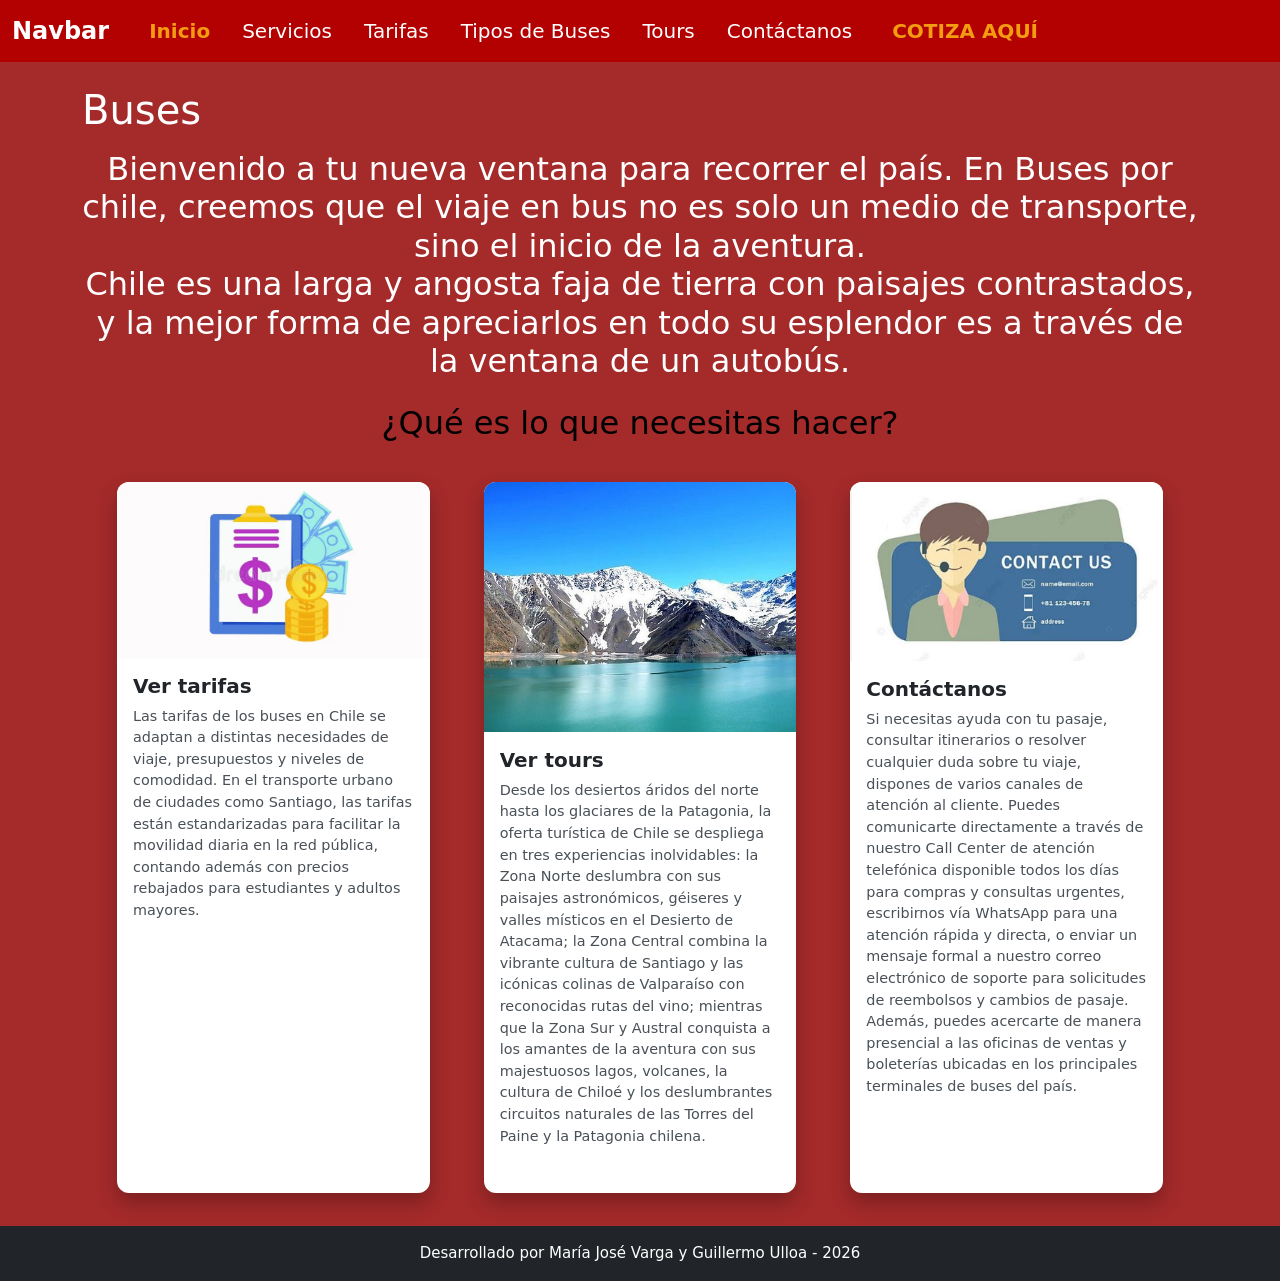
<file: index.html>
<!DOCTYPE html>
<html lang="es">
<head>
    <meta charset="UTF-8">
    <meta name="viewport" content="width=device-width, initial-scale=1.0">
    <title>Inicio - Buses por Chile</title>
    
    <!-- Bootstrap CSS (CDN Estable) -->
    <link href="https://cdn.jsdelivr.net/npm/bootstrap@5.3.0/dist/css/bootstrap.min.css" rel="stylesheet">
    
    <!-- Bootstrap JS (CDN Estable) -->
    <script src="https://cdn.jsdelivr.net/npm/bootstrap@5.3.0/dist/js/bootstrap.bundle.min.js"></script>
    
    <link rel="stylesheet" href="style.css">
</head>
<body>

    <!-- Navbar con diseño Rojo / Naranja / Blanco -->
    <nav class="navbar navbar-expand-lg py-2" style="background-color: #b30000; font-size: 1rem;">
      <div class="container-fluid">
        <a class="navbar-brand text-white fs-4 me-4 fw-bold text-decoration-none" href="index.html">Navbar</a>
        
        <button class="navbar-toggler border-white" type="button" data-bs-toggle="collapse" data-bs-target="#navbarNav">
          <span class="navbar-toggler-icon" style="filter: brightness(0) invert(1);"></span>
        </button>
        
        <div class="collapse navbar-collapse" id="navbarNav">
          <ul class="navbar-nav me-auto mb-2 mb-lg-0">
            <li class="nav-item">
              <!-- Página actual (Inicio) destacada en Naranja -->
              <a class="nav-link fw-bold fs-5 px-3" style="color: #f39c12 !important;" aria-current="page" href="index.html">Inicio</a>
            </li>
            <li class="nav-item">
              <a class="nav-link text-white fs-5 px-3" href="servicios.html">Servicios</a>
            </li>
            <li class="nav-item">
              <a class="nav-link text-white fs-5 px-3" href="tarifas.html">Tarifas</a>
            </li>
            <li class="nav-item">
              <a class="nav-link text-white fs-5 px-3" href="tiposdebuses.html">Tipos de Buses</a>
            </li>
            <li class="nav-item">
              <a class="nav-link text-white fs-5 px-3" href="tours.html">Tours</a>
            </li>
            <li class="nav-item">
              <a class="nav-link text-white fs-5 px-3" href="contactanos.html">Contáctanos</a>
            </li>
            <li class="nav-item">
              <a class="nav-link fw-bold fs-5 px-3 btn btn-outline-warning text-white ms-2" style="color: #f39c12 !important; border-color: #f39c12;" href="cotizar.html">COTIZA AQUÍ</a>
            </li>
          </ul>
        </div>
      </div>
    </nav>

    <!-- Contenido Principal -->
    <main class="container my-4">
        <h1 class="text-white">Buses</h1>

        <div class="my-3">
            <h2>
                Bienvenido a tu nueva ventana para recorrer el país. En Buses por chile, creemos que el viaje en bus no es solo un medio de transporte, sino el inicio de la aventura.<br>
                Chile es una larga y angosta faja de tierra con paisajes contrastados, y la mejor forma de apreciarlos en todo su esplendor es a través de la ventana de un autobús.
            </h2>
        </div>

        <h2 class="my-4" style="color: black;">¿Qué es lo que necesitas hacer?</h2>
        
        <!-- Contenedor de Tarjetas Flotantes -->
        <div class="row row-cols-1 row-cols-md-3 g-4 justify-content-center mx-auto" style="max-width: 1100px;">
            
            <!-- Tarjeta 1: Tarifas -->
            <div class="col">
                <div class="card h-100 tarjeta-flotante">
                    <a href="tarifas.html">
                        <img src="Img/Tarifas.webp" class="card-img-top" alt="Ver tarifas">
                    </a>
                    <div class="card-body">
                        <h5 class="card-title">Ver tarifas</h5>
                        <p class="card-text">
                            Las tarifas de los buses en Chile se adaptan a distintas necesidades de viaje, presupuestos y niveles de comodidad. En el transporte urbano de ciudades como Santiago, las tarifas están estandarizadas para facilitar la movilidad diaria en la red pública, contando además con precios rebajados para estudiantes y adultos mayores.
                        </p>
                    </div>
                </div>
            </div>

            <!-- Tarjeta 2: Tours -->
            <div class="col">
                <div class="card h-100 tarjeta-flotante">
                    <a href="tours.html">
                        <img src="Img/Tours.jpg" class="card-img-top" alt="Ver tours">
                    </a>
                    <div class="card-body">
                        <h5 class="card-title">Ver tours</h5>
                        <p class="card-text">
                            Desde los desiertos áridos del norte hasta los glaciares de la Patagonia, la oferta turística de Chile se despliega en tres experiencias inolvidables: la Zona Norte deslumbra con sus paisajes astronómicos, géiseres y valles místicos en el Desierto de Atacama; la Zona Central combina la vibrante cultura de Santiago y las icónicas colinas de Valparaíso con reconocidas rutas del vino; mientras que la Zona Sur y Austral conquista a los amantes de la aventura con sus majestuosos lagos, volcanes, la cultura de Chiloé y los deslumbrantes circuitos naturales de las Torres del Paine y la Patagonia chilena.
                        </p>
                    </div>
                </div>
            </div>

            <!-- Tarjeta 3: Contáctanos -->
            <div class="col">
                <div class="card h-100 tarjeta-flotante">
                    <a href="contactanos.html">
                        <img src="Img/contact.png" class="card-img-top" alt="Contáctanos">
                    </a>
                    <div class="card-body">
                        <h5 class="card-title">Contáctanos</h5>
                        <p class="card-text">
                            Si necesitas ayuda con tu pasaje, consultar itinerarios o resolver cualquier duda sobre tu viaje, dispones de varios canales de atención al cliente. Puedes comunicarte directamente a través de nuestro Call Center de atención telefónica disponible todos los días para compras y consultas urgentes, escribirnos vía WhatsApp para una atención rápida y directa, o enviar un mensaje formal a nuestro correo electrónico de soporte para solicitudes de reembolsos y cambios de pasaje. Además, puedes acercarte de manera presencial a las oficinas de ventas y boleterías ubicadas en los principales terminales de buses del país.
                        </p>
                    </div>
                </div>
            </div>

        </div>
    </main>

    <!-- Pie de página -->
    <footer class="bg-dark text-white text-center py-3 mt-5">
        <p class="mb-0">Desarrollado por María José Varga y Guillermo Ulloa - 2026</p>
    </footer>

</body>
</html>
</file>
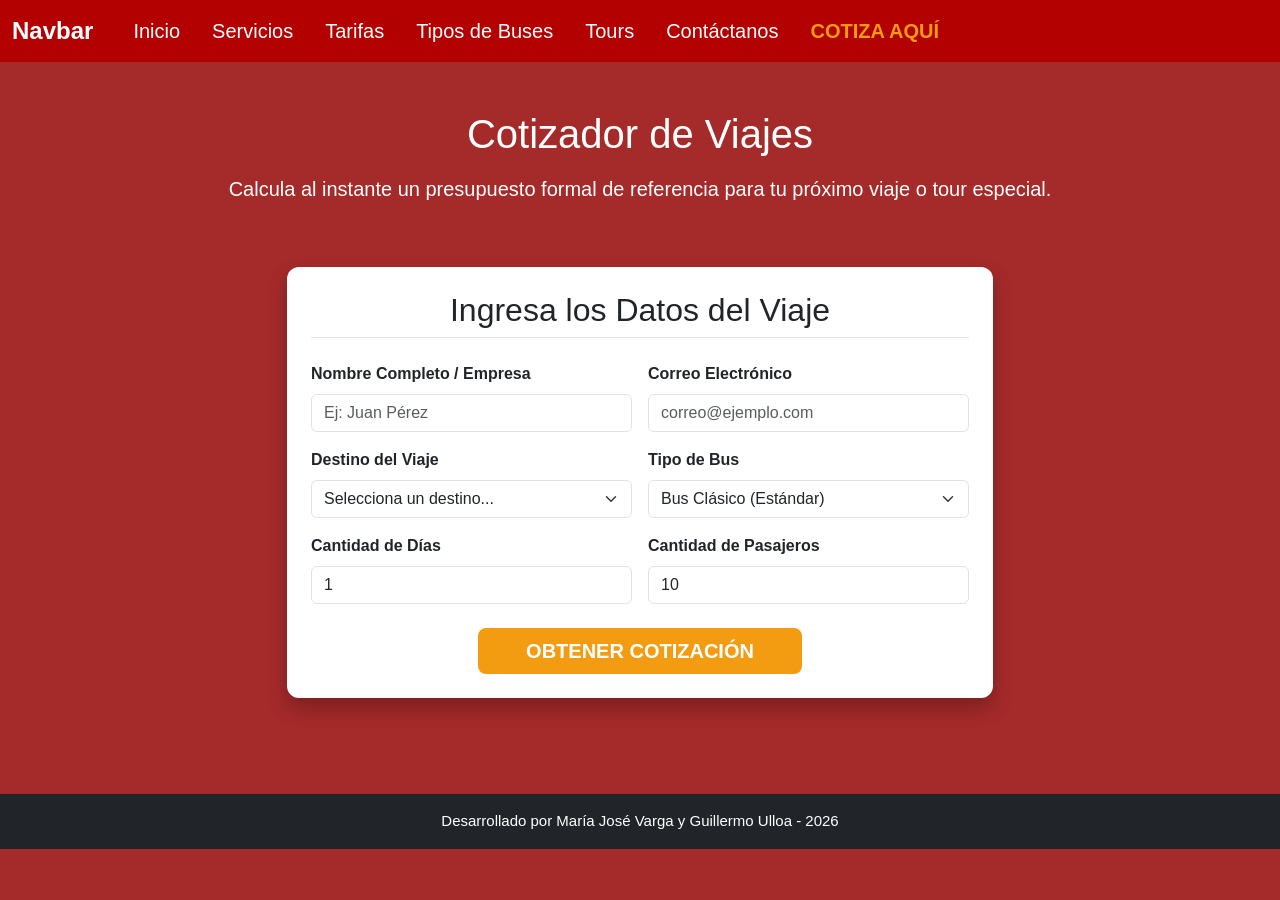
<file: cotizar.html>
<!DOCTYPE html>
<html lang="es">
<head>
  <meta charset="UTF-8">
  <meta name="viewport" content="width=device-width, initial-scale=1.0">
  <title>Cotiza Aquí - Buses por Chile</title>

  <!-- Bootstrap CSS (CDN Estable) -->
  <link href="https://cdn.jsdelivr.net/npm/bootstrap@5.3.0/dist/css/bootstrap.min.css" rel="stylesheet">
  
  <!-- Bootstrap JS (CDN Estable) -->
  <script src="https://cdn.jsdelivr.net/npm/bootstrap@5.3.0/dist/js/bootstrap.bundle.min.js"></script>

  <!-- Estilos Personalizados del proyecto -->
  <link rel="stylesheet" href="style.css">

  <style>
    /* Estilos específicos para la ficha formal de respuesta */
    .cotizacion-formal {
      background-color: #ffffff !important;
      color: #212529 !important;
      border-top: 5px solid #f39c12;
    }
  </style>
</head>
<body style="font-family: Arial, Helvetica, sans-serif;">

  <!-- Navbar con diseño Rojo / Naranja / Blanco -->
  <nav class="navbar navbar-expand-lg py-2" style="background-color: #b30000; font-size: 1rem;">
    <div class="container-fluid">
      <a class="navbar-brand text-white fs-4 me-4 fw-bold text-decoration-none" href="index.html">Navbar</a>
      
      <button class="navbar-toggler border-white" type="button" data-bs-toggle="collapse" data-bs-target="#navbarNav">
        <span class="navbar-toggler-icon" style="filter: brightness(0) invert(1);"></span>
      </button>
      
      <div class="collapse navbar-collapse" id="navbarNav">
        <ul class="navbar-nav me-auto mb-2 mb-lg-0">
          <li class="nav-item">
            <a class="nav-link text-white fs-5 px-3" href="index.html">Inicio</a>
          </li>
          <li class="nav-item">
            <a class="nav-link text-white fs-5 px-3" href="servicios.html">Servicios</a>
          </li>
          <li class="nav-item">
            <a class="nav-link text-white fs-5 px-3" href="tarifas.html">Tarifas</a>
          </li>
          <li class="nav-item">
            <a class="nav-link text-white fs-5 px-3" href="tiposdebuses.html">Tipos de Buses</a>
          </li>
          <li class="nav-item">
            <a class="nav-link text-white fs-5 px-3" href="tours.html">Tours</a>
          </li>
          <li class="nav-item">
            <a class="nav-link text-white fs-5 px-3" href="contactanos.html">Contáctanos</a>
          </li>
          <li class="nav-item">
            <!-- Página actual (Cotiza Aquí) destacada en Naranja -->
            <a class="nav-link fw-bold fs-5 px-3" style="color: #f39c12 !important;" aria-current="page" href="cotizar.html">COTIZA AQUÍ</a>
          </li>
        </ul>
      </div>
    </div>
  </nav>

  <!-- Contenido Principal -->
  <main class="container my-5">
    <h1 class="text-white text-center mb-3">Cotizador de Viajes</h1>
    <p class="text-center text-white mb-5 fs-5">Calcula al instante un presupuesto formal de referencia para tu próximo viaje o tour especial.</p>

    <div class="row justify-content-center">
      <!-- Tarjeta del Formulario -->
      <div class="col-lg-8">
        <div class="card tarjeta-flotante p-4 mb-5">
          <h2 class="text-dark mb-4 text-center border-bottom pb-2">Ingresa los Datos del Viaje</h2>
          
          <form id="formCotizador" onsubmit="calcularCotizacion(event)">
            <div class="row g-3">
              
              <!-- Datos del Cliente -->
              <div class="col-md-6">
                <label for="nombre" class="form-label fw-bold text-dark">Nombre Completo / Empresa</label>
                <input type="text" class="form-control" id="nombre" placeholder="Ej: Juan Pérez" required>
              </div>

              <div class="col-md-6">
                <label for="email" class="form-label fw-bold text-dark">Correo Electrónico</label>
                <input type="email" class="form-control" id="email" placeholder="correo@ejemplo.com" required>
              </div>

              <!-- Seleccionar Destino -->
              <div class="col-md-6">
                <label for="destino" class="form-label fw-bold text-dark">Destino del Viaje</label>
                <select class="form-select" id="destino" required>
                  <option value="" selected disabled>Selecciona un destino...</option>
                  <option value="450000">Torres del Paine (Base $450.000/día)</option>
                  <option value="350000">Punta Arenas (Base $350.000/día)</option>
                  <option value="550000">El Calafate (Base $550.000/día)</option>
                  <option value="300000">Puerto Natales (Base $300.000/día)</option>
                  <option value="250000">Ruta de los Lagos (Base $250.000/día)</option>
                </select>
              </div>

              <!-- Tipo de Bus -->
              <div class="col-md-6">
                <label for="tipoBus" class="form-label fw-bold text-dark">Tipo de Bus</label>
                <select class="form-select" id="tipoBus" required>
                  <option value="1">Bus Clásico (Estándar)</option>
                  <option value="1.2">Bus Semi-Cama (+20%)</option>
                  <option value="1.4">Bus Salón Cama (+40%)</option>
                </select>
              </div>

              <!-- Días -->
              <div class="col-md-6">
                <label for="dias" class="form-label fw-bold text-dark">Cantidad de Días</label>
                <input type="number" class="form-control" id="dias" min="1" max="30" value="1" required>
              </div>

              <!-- Pasajeros -->
              <div class="col-md-6">
                <label for="pasajeros" class="form-label fw-bold text-dark">Cantidad de Pasajeros</label>
                <input type="number" class="form-control" id="pasajeros" min="1" max="60" value="10" required>
              </div>

              <!-- Botón de Envío -->
              <div class="col-12 text-center mt-4">
                <button type="submit" class="btn btn-lg fw-bold text-white px-5" style="background-color: #f39c12; border: none;">
                  OBTENER COTIZACIÓN
                </button>
              </div>

            </div>
          </form>
        </div>
      </div>
    </div>

    <!-- DOCUMENTO DE RESPUESTA CON LA COTIZACIÓN (Se activa con JS) -->
    <div class="row justify-content-center d-none" id="seccionCotizacion">
      <div class="col-lg-9">
        <div class="card shadow-lg p-4 cotizacion-formal rounded-3">
          
          <!-- Encabezado del documento -->
          <div class="d-flex justify-content-between align-items-center border-bottom pb-3 mb-3">
            <div>
              <h3 class="fw-bold text-danger mb-0">BUSES POR CHILE</h3>
              <small class="text-muted">Comprobante de Cotización de Viaje Especial</small>
            </div>
            <div class="text-end">
              <h5 class="fw-bold mb-0 text-dark">COTIZACIÓN N° <span id="numRef"></span></h5>
              <small class="text-muted" id="fechaCotizacion"></small>
            </div>
          </div>

          <!-- Datos Resumidos -->
          <div class="row my-3">
            <div class="col-md-6">
              <p class="text-dark mb-1"><strong>Cliente:</strong> <span id="resNombre"></span></p>
              <p class="text-dark mb-1"><strong>Email:</strong> <span id="resEmail"></span></p>
            </div>
            <div class="col-md-6 text-md-end">
              <p class="text-dark mb-1"><strong>Validez de Tarifa:</strong> 15 días corridos</p>
              <p class="text-dark mb-1"><strong>Estado:</strong> Presupuesto Preliminar</p>
            </div>
          </div>

          <!-- Tabla de Desglose de Precios -->
          <div class="table-responsive my-3">
            <table class="table table-bordered align-middle">
              <thead class="table-dark">
                <tr>
                  <th>Concepto</th>
                  <th class="text-center">Detalle / Cantidad</th>
                  <th class="text-end">Valor Subtotal</th>
                </tr>
              </thead>
              <tbody class="text-dark">
                <tr>
                  <td>
                    <strong>Servicio Base de Transporte</strong><br>
                    <small class="text-muted" id="resDestinoText"></small>
                  </td>
                  <td class="text-center" id="resDiasText"></td>
                  <td class="text-end" id="resSubtotalBase"></td>
                </tr>
                <tr>
                  <td>
                    <strong>Categoría del Bus</strong><br>
                    <small class="text-muted" id="resBusText"></small>
                  </td>
                  <td class="text-center">Ajuste de categoría</td>
                  <td class="text-end" id="resRecargoBus"></td>
                </tr>
                <tr>
                  <td>
                    <strong>Ajuste por Cantidad de Pasajeros</strong><br>
                    <small class="text-muted">Calculado según volumen de viajeros</small>
                  </td>
                  <td class="text-center" id="resPasajerosText"></td>
                  <td class="text-end" id="resRecargoPasajeros"></td>
                </tr>
              </tbody>
              <tfoot>
                <tr class="table-warning fs-5 fw-bold">
                  <td colspan="2" class="text-end text-dark">PRECIO TOTAL DE REFERENCIA:</td>
                  <td class="text-end text-danger" id="resTotalFinal"></td>
                </tr>
              </tfoot>
            </table>
          </div>

          <!-- Botones de Acción -->
          <div class="d-flex justify-content-end gap-2 mt-3">
            <button class="btn btn-outline-dark" onclick="window.print()">🖨️ Imprimir Cotización</button>
            <a href="contactanos.html" class="btn btn-success fw-bold">Confirmar Reserva</a>
          </div>

        </div>
      </div>
    </div>
  </main>

  <!-- Pie de página -->
  <footer class="bg-dark text-white text-center py-3 mt-5">
    <p class="mb-0">Desarrollado por María José Varga y Guillermo Ulloa - 2026</p>
  </footer>

  <!-- Lógica en JavaScript para el cálculo matemático -->
  <script>
    function calcularCotizacion(event) {
      event.preventDefault(); // Detiene el envío normal del formulario

      // 1. Obtener valores del formulario
      const nombre = document.getElementById('nombre').value;
      const email = document.getElementById('email').value;
      
      const selectDestino = document.getElementById('destino');
      const precioBaseDiario = parseFloat(selectDestino.value);
      const nombreDestino = selectDestino.options[selectDestino.selectedIndex].text.split('(')[0];

      const selectBus = document.getElementById('tipoBus');
      const factorBus = parseFloat(selectBus.value);
      const nombreBus = selectBus.options[selectBus.selectedIndex].text;

      const dias = parseInt(document.getElementById('dias').value);
      const pasajeros = parseInt(document.getElementById('pasajeros').value);

      // 2. FÓRMULA MATEMÁTICA:
      // Subtotal Base = Precio diario * Días
      // Recargo por Tipo de Bus = Subtotal Base * (Factor Bus - 1)
      // Recargo por Pasajeros = 2% por cada pasajero extra después del primero
      const subtotalBase = precioBaseDiario * dias;
      const recargoBus = subtotalBase * (factorBus - 1);
      const factorPasajeros = (pasajeros - 1) * 0.02; 
      const recargoPasajeros = subtotalBase * factorPasajeros;
      
      const totalGeneral = subtotalBase + recargoBus + recargoPasajeros;

      // Formateador de moneda en Pesos Chilenos (CLP)
      const formatoMoneda = (valor) => new Intl.NumberFormat('es-CL', { style: 'currency', currency: 'CLP' }).format(valor);

      // 3. Escribir los resultados en el documento de salida
      document.getElementById('resNombre').textContent = nombre;
      document.getElementById('resEmail').textContent = email;
      document.getElementById('numRef').textContent = Math.floor(100000 + Math.random() * 900000);
      document.getElementById('fechaCotizacion').textContent = new Date().toLocaleDateString('es-CL');

      document.getElementById('resDestinoText').textContent = 'Destino: ' + nombreDestino;
      document.getElementById('resDiasText').textContent = dias + ' Día(s)';
      document.getElementById('resSubtotalBase').textContent = formatoMoneda(subtotalBase);

      document.getElementById('resBusText').textContent = nombreBus;
      document.getElementById('resRecargoBus').textContent = formatoMoneda(recargoBus);

      document.getElementById('resPasajerosText').textContent = pasajeros + ' Pasajero(s)';
      document.getElementById('resRecargoPasajeros').textContent = formatoMoneda(recargoPasajeros);

      document.getElementById('resTotalFinal').textContent = formatoMoneda(totalGeneral);

      // 4. Mostrar el bloque de cotización y hacer scroll suave hacia él
      const respuestaSeccion = document.getElementById('seccionCotizacion');
      respuestaSeccion.classList.remove('d-none');
      respuestaSeccion.scrollIntoView({ behavior: 'smooth' });
    }
  </script>

</body>
</html>
</file>
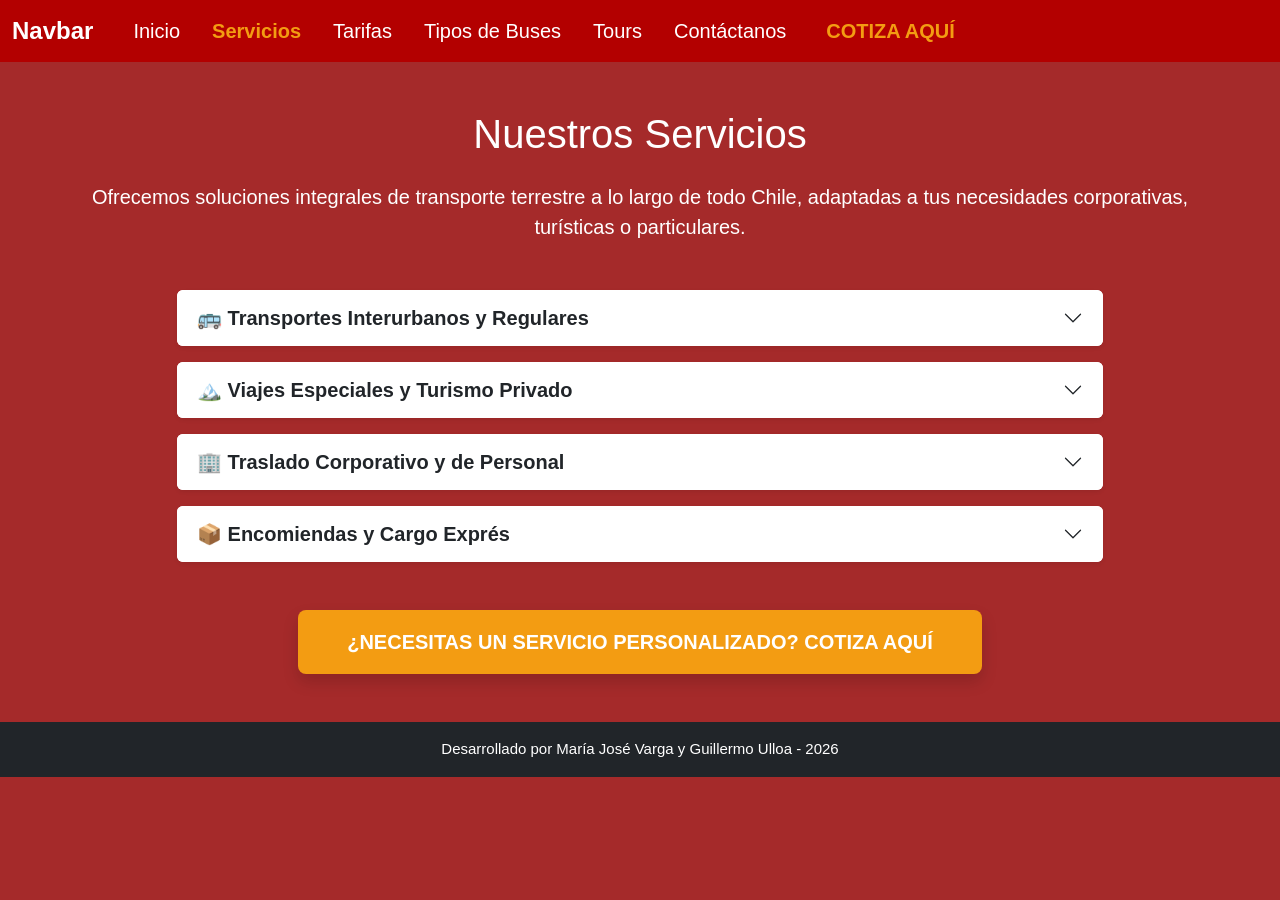
<file: servicios.html>
<!DOCTYPE html>
<html lang="es">
<head>
  <meta charset="UTF-8">
  <meta name="viewport" content="width=device-width, initial-scale=1.0">
  <title>Servicios - Buses por Chile</title>

  <!-- Bootstrap CSS (CDN Estable) -->
  <link href="https://cdn.jsdelivr.net/npm/bootstrap@5.3.0/dist/css/bootstrap.min.css" rel="stylesheet">
  
  <!-- Bootstrap JavaScript -->
  <script src="https://cdn.jsdelivr.net/npm/bootstrap@5.3.0/dist/js/bootstrap.bundle.min.js"></script>
  
  <!-- Estilos Personalizados -->
  <link rel="stylesheet" href="style.css">
</head>
<body style="font-family: Arial, Helvetica, sans-serif;">

  <!-- Navbar - Servicios -->
  <nav class="navbar navbar-expand-lg py-2" style="background-color: #b30000; font-size: 1rem;">
    <div class="container-fluid">
      <a class="navbar-brand text-white fs-4 me-4 fw-bold text-decoration-none" href="index.html">Navbar</a>
      
      <button class="navbar-toggler border-white" type="button" data-bs-toggle="collapse" data-bs-target="#navbarNav">
        <span class="navbar-toggler-icon" style="filter: brightness(0) invert(1);"></span>
      </button>
      
      <div class="collapse navbar-collapse" id="navbarNav">
        <ul class="navbar-nav me-auto mb-2 mb-lg-0 align-items-lg-center">
          <li class="nav-item">
            <a class="nav-link text-white fs-5 px-3" href="index.html">Inicio</a>
          </li>
          <li class="nav-item">
            <!-- Activo en Naranja -->
            <a class="nav-link fw-bold fs-5 px-3" style="color: #f39c12 !important;" aria-current="page" href="servicios.html">Servicios</a>
          </li>
          <li class="nav-item">
            <a class="nav-link text-white fs-5 px-3" href="tarifas.html">Tarifas</a>
          </li>
          <li class="nav-item">
            <a class="nav-link text-white fs-5 px-3" href="tiposdebuses.html">Tipos de Buses</a>
          </li>
          <li class="nav-item">
            <a class="nav-link text-white fs-5 px-3" href="tours.html">Tours</a>
          </li>
          <li class="nav-item">
            <a class="nav-link text-white fs-5 px-3" href="contactanos.html">Contáctanos</a>
          </li>
          <li class="nav-item ms-lg-2 mt-2 mt-lg-0">
            <!-- Botón Cotiza Aquí con estilo uniforme -->
            <a class="nav-link fw-bold fs-5 px-3 btn btn-outline-warning text-white" style="color: #f39c12 !important; border-color: #f39c12;" href="cotizar.html">COTIZA AQUÍ</a>
          </li>
        </ul>
      </div>
    </div>
  </nav>

  <!-- Contenido Principal -->
  <main class="container my-5">
    <h1 class="text-white text-center mb-4">Nuestros Servicios</h1>
    <p class="text-center text-white mb-5 fs-5">Ofrecemos soluciones integrales de transporte terrestre a lo largo de todo Chile, adaptadas a tus necesidades corporativas, turísticas o particulares.</p>

    <div class="row justify-content-center">
      <div class="col-lg-10">
        
        <!-- Acordeón de Servicios -->
        <div class="accordion" id="accordionServicios">
          
          <!-- Servicio 1 -->
          <div class="accordion-item border-0 mb-3 shadow-sm rounded overflow-hidden">
            <h2 class="accordion-header" id="headingOne">
              <button class="accordion-button collapsed fs-5 fw-bold" type="button" data-bs-toggle="collapse" data-bs-target="#collapseOne" aria-expanded="false" aria-controls="collapseOne">
                🚌 Transportes Interurbanos y Regulares
              </button>
            </h2>
            <div id="collapseOne" class="accordion-collapse collapse" aria-labelledby="headingOne" data-bs-parent="#accordionServicios">
              <div class="accordion-body text-dark">
                <p class="mb-0">Contamos con frecuencias diarias conectando las principales ciudades del norte, centro y sur de Chile. Nuestras flotas garantizan puntualidad, comodidad, conexión Wi-Fi a bordo, aire acondicionado y sistemas de entretenimiento para viajes de larga distancia.</p>
              </div>
            </div>
          </div>

          <!-- Servicio 2 -->
          <div class="accordion-item border-0 mb-3 shadow-sm rounded overflow-hidden">
            <h2 class="accordion-header" id="headingTwo">
              <button class="accordion-button collapsed fs-5 fw-bold" type="button" data-bs-toggle="collapse" data-bs-target="#collapseTwo" aria-expanded="false" aria-controls="collapseTwo">
                🏔️ Viajes Especiales y Turismo Privado
              </button>
            </h2>
            <div id="collapseTwo" class="accordion-collapse collapse" aria-labelledby="headingTwo" data-bs-parent="#accordionServicios">
              <div class="accordion-body text-dark">
                <p class="mb-0">Ofrecemos arriendo de buses exclusivos para delegaciones, colegios, universidades y agencias de turismo. Diseñamos itinerarios personalizados para recorrer destinos icónicos como Torres del Paine, San Pedro de Atacama o la Ruta de los Lagos con conductores profesionales de vasta experiencia.</p>
              </div>
            </div>
          </div>

          <!-- Servicio 3 -->
          <div class="accordion-item border-0 mb-3 shadow-sm rounded overflow-hidden">
            <h2 class="accordion-header" id="headingThree">
              <button class="accordion-button collapsed fs-5 fw-bold" type="button" data-bs-toggle="collapse" data-bs-target="#collapseThree" aria-expanded="false" aria-controls="collapseThree">
                🏢 Traslado Corporativo y de Personal
              </button>
            </h2>
            <div id="collapseThree" class="accordion-collapse collapse" aria-labelledby="headingThree" data-bs-parent="#accordionServicios">
              <div class="accordion-body text-dark">
                <p class="mb-0">Soluciones logísticas para empresas e industrias (minería, agroindustria y servicios). Garantizamos el traslado seguro de trabajadores con monitoreo GPS en tiempo real, estrictos protocolos de mantenimiento y cumplimiento total de las normativas vigentes.</p>
              </div>
            </div>
          </div>

          <!-- Servicio 4 -->
          <div class="accordion-item border-0 mb-3 shadow-sm rounded overflow-hidden">
            <h2 class="accordion-header" id="headingFour">
              <button class="accordion-button collapsed fs-5 fw-bold" type="button" data-bs-toggle="collapse" data-bs-target="#collapseFour" aria-expanded="false" aria-controls="collapseFour">
                📦 Encomiendas y Cargo Exprés
              </button>
            </h2>
            <div id="collapseFour" class="accordion-collapse collapse" aria-labelledby="headingFour" data-bs-parent="#accordionServicios">
              <div class="accordion-body text-dark">
                <p class="mb-0">Aprovechamos la amplia red de rutas de nuestros autobuses para realizar envíos rápidos y seguros de paquetería y documentos entre agencias a lo largo del país, garantizando entregas prioritarias en 24 a 48 horas.</p>
              </div>
            </div>
          </div>

        </div> <!-- Fin del acordeón -->

        <!-- Botón de llamado a la acción -->
        <div class="text-center mt-5">
          <a href="cotizar.html" class="btn btn-lg fw-bold text-white px-5 py-3 shadow" style="background-color: #f39c12;">
            ¿NECESITAS UN SERVICIO PERSONALIZADO? COTIZA AQUÍ
          </a>
        </div>

      </div>
    </div>
  </main>

  <!-- Pie de página -->
  <footer class="bg-dark text-white text-center py-3 mt-5">
    <p class="mb-0">Desarrollado por María José Varga y Guillermo Ulloa - 2026</p>
  </footer>

</body>
</html>
</file>
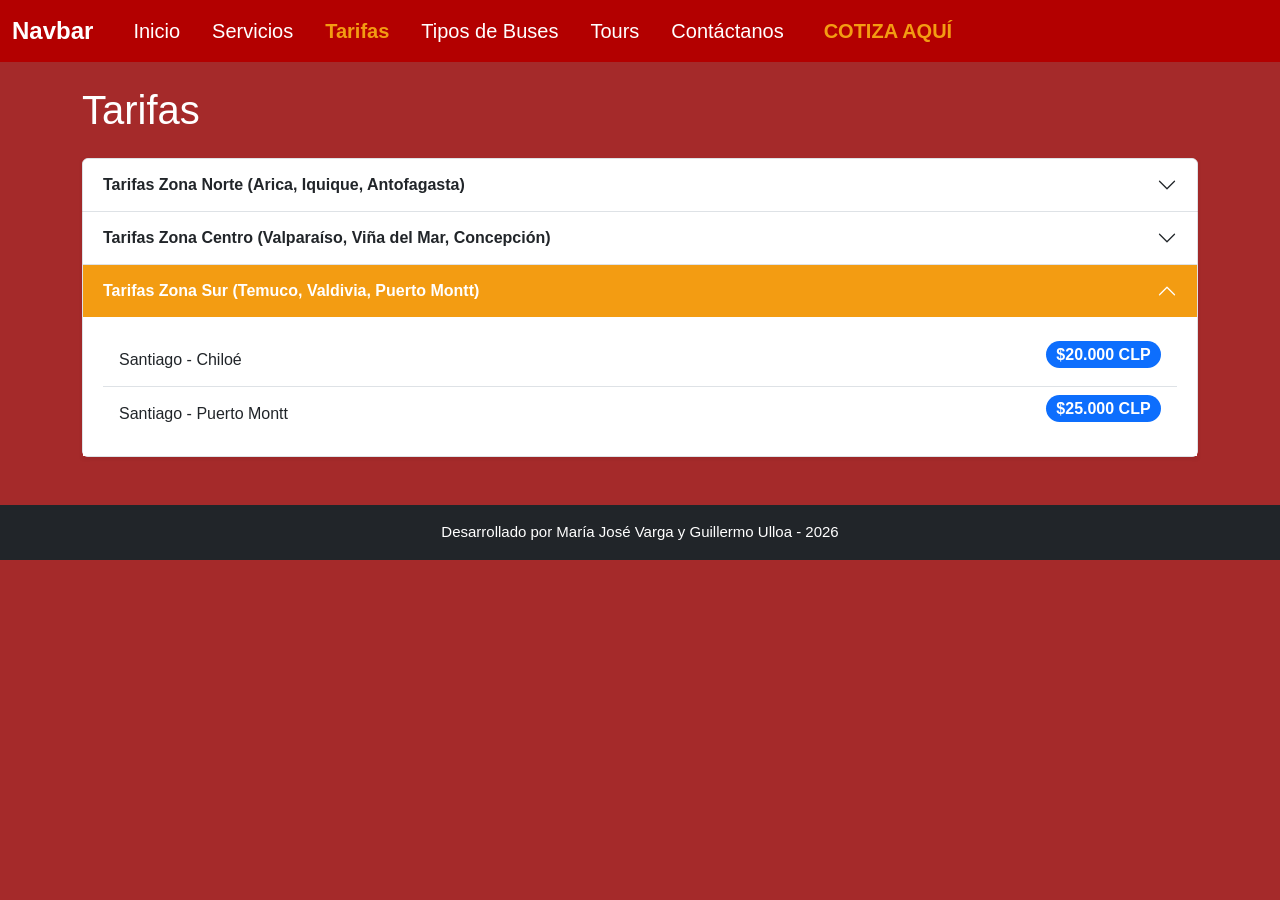
<file: tarifas.html>
<!DOCTYPE html>
<html lang="es">
<head>
    <meta charset="UTF-8">
    <meta name="viewport" content="width=device-width, initial-scale=1.0">
    <title>Tarifas - Buses por Chile</title>

    <!-- Bootstrap CSS (CDN Estable) -->
    <link href="https://cdn.jsdelivr.net/npm/bootstrap@5.3.0/dist/css/bootstrap.min.css" rel="stylesheet">
    
    <!-- Bootstrap JavaScript -->
    <script src="https://cdn.jsdelivr.net/npm/bootstrap@5.3.0/dist/js/bootstrap.bundle.min.js"></script>

    <!-- Estilos Personalizados -->
    <link rel="stylesheet" href="style.css">
</head>
<body style="font-family: Arial, Helvetica, sans-serif;">

  <!-- Navbar - Tarifas -->
  <nav class="navbar navbar-expand-lg py-2" style="background-color: #b30000; font-size: 1rem;">
    <div class="container-fluid">
      <a class="navbar-brand text-white fs-4 me-4 fw-bold" href="index.html">Navbar</a>
      
      <button class="navbar-toggler border-white" type="button" data-bs-toggle="collapse" data-bs-target="#navbarNav">
        <span class="navbar-toggler-icon" style="filter: brightness(0) invert(1);"></span>
      </button>
      
      <div class="collapse navbar-collapse" id="navbarNav">
        <ul class="navbar-nav me-auto mb-2 mb-lg-0 align-items-lg-center">
          <li class="nav-item">
            <a class="nav-link text-white fs-5 px-3" href="index.html">Inicio</a>
          </li>
          <li class="nav-item">
            <a class="nav-link text-white fs-5 px-3" href="servicios.html">Servicios</a>
          </li>
          <li class="nav-item">
            <!-- Activo en Naranja -->
            <a class="nav-link fw-bold fs-5 px-3" style="color: #f39c12 !important;" aria-current="page" href="tarifas.html">Tarifas</a>
          </li>
          <li class="nav-item">
            <a class="nav-link text-white fs-5 px-3" href="tiposdebuses.html">Tipos de Buses</a>
          </li>
          <li class="nav-item">
            <a class="nav-link text-white fs-5 px-3" href="tours.html">Tours</a>
          </li>
          <li class="nav-item">
            <a class="nav-link text-white fs-5 px-3" href="contactanos.html">Contáctanos</a>
          </li>
          <li class="nav-item ms-lg-2 mt-2 mt-lg-0">
            <!-- Botón Cotiza Aquí -->
            <a class="nav-link fw-bold fs-5 px-3 btn btn-outline-warning text-white" style="color: #f39c12 !important; border-color: #f39c12;" href="cotizar.html">COTIZA AQUÍ</a>
          </li>
        </ul>
      </div>
    </div>
  </nav>

  <!-- Contenido Principal -->
  <main class="container my-4">
    <h1 class="text-white mb-4">Tarifas</h1>

    <!-- Acordeón de Tarifas -->
    <div class="accordion shadow-sm" id="accordionTarifas">

      <!-- Zona Norte -->
      <div class="accordion-item">
        <h2 class="accordion-header" id="headingNorte">
          <button class="accordion-button collapsed fw-bold" type="button" data-bs-toggle="collapse" data-bs-target="#collapseNorte" aria-expanded="false" aria-controls="collapseNorte">
            Tarifas Zona Norte (Arica, Iquique, Antofagasta)
          </button>
        </h2>
        <div id="collapseNorte" class="accordion-collapse collapse" aria-labelledby="headingNorte" data-bs-parent="#accordionTarifas">
          <div class="accordion-body text-dark">
            <ul class="list-group list-group-flush">
              <li class="list-group-item d-flex justify-content-between align-items-center">
                Santiago - Antofagasta
                <a href="https://www.flixbus.cl/rutas-bus/santiago-antofagasta?departureCity=1d77e63f-130b-4415-a3c5-5bcbcd9111cf&arrivalCity=8bfd91b6-ecd5-4368-9ec4-ae3aff6abbba&utm_source=google&utm_medium=sea-nonbrand&utm_campaign=8817390182.23972207701_196463393254.813865592524_dsa-2221132616614_9198133_1003298_&utm_term=&utm_content=cl.flixbus&gad_source=1&gad_campaignid=23972207701&gbraid=0AAAAADs4aNz-JJZ2ksul2erPi0yU0ogow&gclid=Cj0KCQjwnbrUBhDOARIsAKKhPpcz10CTCz6PgqdxolM_6LMILYPOVE0jjFHfhAmAS0KctbY47HPSan0aAl5tEALw_wcB" target="_blank" class="text-decoration-none">
                  <span class="badge bg-primary rounded-pill fs-6">$35.000 CLP</span>
                </a>
              </li>
              <li class="list-group-item d-flex justify-content-between align-items-center">
                Santiago - Iquique
                <a href="https://www.flixbus.cl/rutas-bus/santiago-iquique?utm_source=google&utm_medium=sea-nonbrand&utm_campaign=8817390182.23972207701_196463393254.813865592524_dsa-2221132616614_9198133_1003327_&utm_term=&utm_content=cl.flixbus&gad_source=1&gad_campaignid=23972207701&gbraid=0AAAAADs4aNz-JJZ2ksul2erPi0yU0ogow&gclid=Cj0KCQjwnbrUBhDOARIsAKKhPpc1CTwTYwc1pmylhUrsJYrFx8EfrA9Gd4XGhuLTH9FWS4diNDS7ATgaAui1EALw_wcB" target="_blank" class="text-decoration-none">
                  <span class="badge bg-primary rounded-pill fs-6">$42.000 CLP</span>
                </a>
              </li>
            </ul>
          </div>
        </div>
      </div>

      <!-- Zona Centro -->
      <div class="accordion-item">
        <h2 class="accordion-header" id="headingCentro">
          <button class="accordion-button collapsed fw-bold" type="button" data-bs-toggle="collapse" data-bs-target="#collapseCentro" aria-expanded="false" aria-controls="collapseCentro">
            Tarifas Zona Centro (Valparaíso, Viña del Mar, Concepción)
          </button>
        </h2>
        <div id="collapseCentro" class="accordion-collapse collapse" aria-labelledby="headingCentro" data-bs-parent="#accordionTarifas">
          <div class="accordion-body text-dark">
            <ul class="list-group list-group-flush">
              <li class="list-group-item d-flex justify-content-between align-items-center">
                Santiago - Valparaíso
                <a href="https://www.flixbus.cl/rutas-bus/santiago-valparaiso?departureCity=1d77e63f-130b-4415-a3c5-5bcbcd9111cf&arrivalCity=a3de24ee-4f09-40cb-b9f1-8cfc9764fa45&utm_source=google&utm_medium=sea-nonbrand&utm_campaign=8817390182.23972207701_196463393254.813865592524_dsa-2221132616614_9198133_1003332_&utm_term=&utm_content=cl.flixbus&gad_source=1&gad_campaignid=23972207701&gbraid=0AAAAADs4aNz-JJZ2ksul2erPi0yU0ogow&gclid=Cj0KCQjwnbrUBhDOARIsAKKhPperIcQgcQ2lp7wKDzV0ZW2Jb8HPD-eChbF6x0ycwkg7d8sxRf4OYiAaAqneEALw_wcB" target="_blank" class="text-decoration-none">
                  <span class="badge bg-primary rounded-pill fs-6">$5.000 CLP</span>
                </a>
              </li>
              <li class="list-group-item d-flex justify-content-between align-items-center">
                Santiago - Concepción
                <a href="https://www.flixbus.cl/rutas-bus/santiago-concepcion?utm_source=google&utm_medium=sea-nonbrand&utm_campaign=8817390182.23972207701_196463393254.813865592524_dsa-2221132616614_9198133_1003302_&utm_term=&utm_content=cl.flixbus&gad_source=1&gad_campaignid=23972207701&gbraid=0AAAAADs4aNz-JJZ2ksul2erPi0yU0ogow&gclid=Cj0KCQjwnbrUBhDOARIsAKKhPpd6CCJr1hKneEjJhSx4EPkHqNMhOfuC7sK2k6B9HaApt8PuS4GFB3kaAnEWEALw_wcB" target="_blank" class="text-decoration-none">
                  <span class="badge bg-primary rounded-pill fs-6">$18.000 CLP</span>
                </a>
              </li>
            </ul>
          </div>
        </div>
      </div>

      <!-- Zona Sur -->
      <div class="accordion-item">
        <h2 class="accordion-header" id="headingSur">
          <button class="accordion-button fw-bold" type="button" data-bs-toggle="collapse" data-bs-target="#collapseSur" aria-expanded="true" aria-controls="collapseSur">
            Tarifas Zona Sur (Temuco, Valdivia, Puerto Montt)
          </button>
        </h2>
        <div id="collapseSur" class="accordion-collapse collapse show" aria-labelledby="headingSur" data-bs-parent="#accordionTarifas">
          <div class="accordion-body text-dark">
            <ul class="list-group list-group-flush">
              <li class="list-group-item d-flex justify-content-between align-items-center">
                Santiago - Chiloé
                <a href="https://chiloebus.azurewebsites.net/" target="_blank" class="text-decoration-none">
                  <span class="badge bg-primary rounded-pill fs-6">$20.000 CLP</span>
                </a>
              </li>
              <li class="list-group-item d-flex justify-content-between align-items-center">
                Santiago - Puerto Montt
                <a href="https://www.recorrido.cl/es/bus/pasajes-puerto-montt?utm_source=google&utm_medium=cpc&utm_campaign=destination-bus-puerto_montt-es-chile&gad_source=1&gad_campaignid=21235824386&gbraid=0AAAAADivratx_UPgKK2Zgj1-GPwgIGNxc&gclid=Cj0KCQjwnbrUBhDOARIsAKKhPpft70TVIq4-WUMSHOB8zHGXJovGAbsGjjkf8v-zEV7jTY2K3TI-IekaAnhnEALw_wcB" target="_blank" class="text-decoration-none">
                  <span class="badge bg-primary rounded-pill fs-6">$25.000 CLP</span>
                </a>
              </li>
            </ul>
          </div>
        </div>
      </div>

    </div>
  </main>

  <!-- Pie de página -->
  <footer class="bg-dark text-white text-center py-3 mt-5">
    <p class="mb-0">Desarrollado por María José Varga y Guillermo Ulloa - 2026</p>
  </footer>

</body>
</html>
</file>
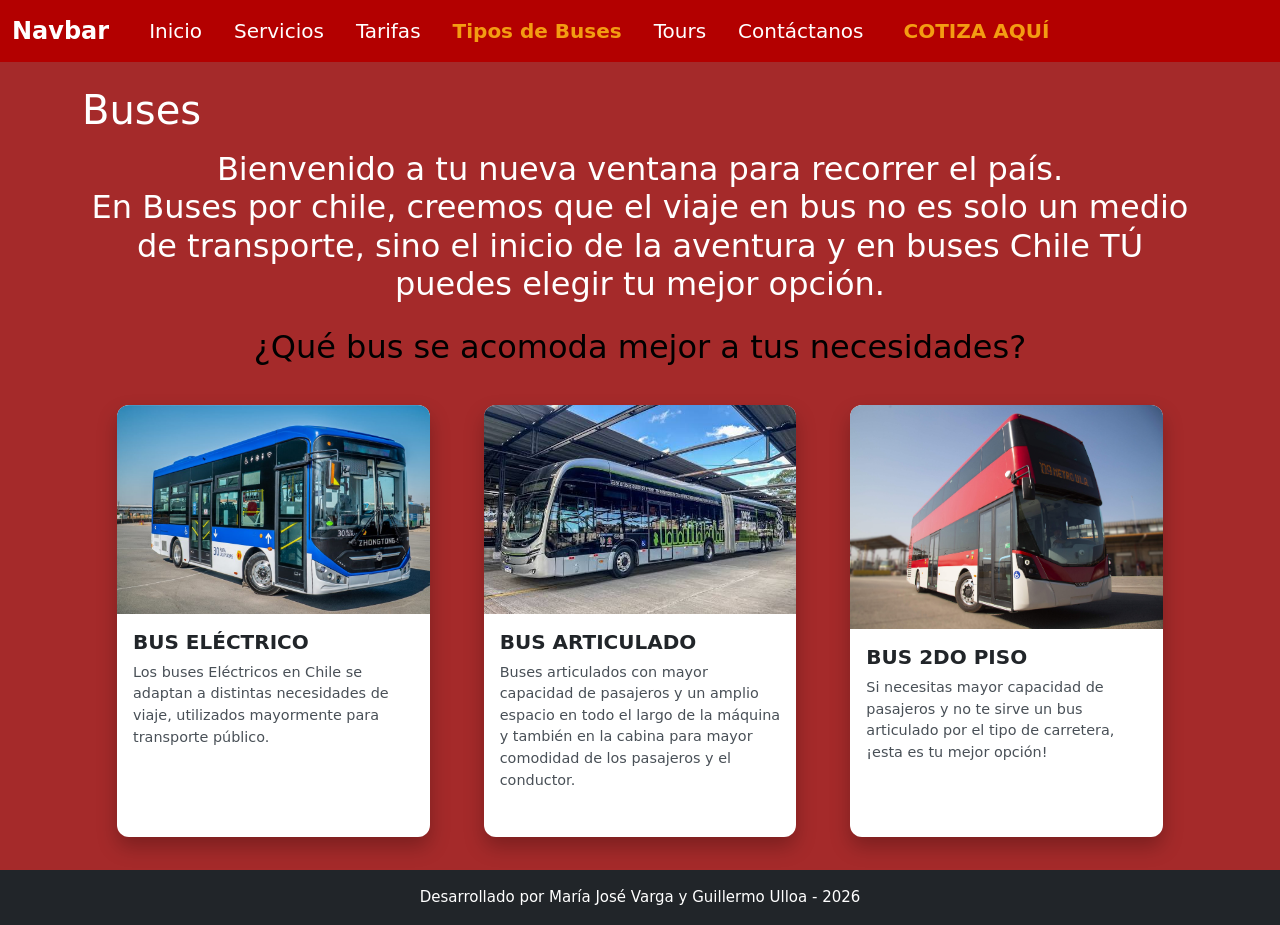
<file: tiposdebuses.html>
<!DOCTYPE html>
<html lang="es">
<head>
    <meta charset="UTF-8">
    <meta name="viewport" content="width=device-width, initial-scale=1.0">
    <title>Tipos de Buses - Buses por Chile</title>

    <!-- Bootstrap CSS (CDN Estable) -->
    <link href="https://cdn.jsdelivr.net/npm/bootstrap@5.3.0/dist/css/bootstrap.min.css" rel="stylesheet">
    
    <!-- Bootstrap JavaScript -->
    <script src="https://cdn.jsdelivr.net/npm/bootstrap@5.3.0/dist/js/bootstrap.bundle.min.js"></script>

    <!-- Estilos Personalizados -->
    <link rel="stylesheet" href="style.css">
</head>

<body>
    <!-- Navbar - Tipos de Buses -->
    <nav class="navbar navbar-expand-lg py-2" style="background-color: #b30000; font-size: 1rem;">
        <div class="container-fluid">
            <a class="navbar-brand text-white fs-4 me-4 fw-bold text-decoration-none" href="index.html">Navbar</a>
            
            <button class="navbar-toggler border-white" type="button" data-bs-toggle="collapse" data-bs-target="#navbarNav">
                <span class="navbar-toggler-icon" style="filter: brightness(0) invert(1);"></span>
            </button>
            
            <div class="collapse navbar-collapse" id="navbarNav">
                <ul class="navbar-nav me-auto mb-2 mb-lg-0 align-items-lg-center">
                    <li class="nav-item">
                        <a class="nav-link text-white fs-5 px-3" href="index.html">Inicio</a>
                    </li>
                    <li class="nav-item">
                        <a class="nav-link text-white fs-5 px-3" href="servicios.html">Servicios</a>
                    </li>
                    <li class="nav-item">
                        <a class="nav-link text-white fs-5 px-3" href="tarifas.html">Tarifas</a>
                    </li>
                    <li class="nav-item">
                        <!-- Activo en Naranja -->
                        <a class="nav-link fw-bold fs-5 px-3" style="color: #f39c12 !important;" aria-current="page" href="tiposdebuses.html">Tipos de Buses</a>
                    </li>
                    <li class="nav-item">
                        <a class="nav-link text-white fs-5 px-3" href="tours.html">Tours</a>
                    </li>
                    <li class="nav-item">
                        <a class="nav-link text-white fs-5 px-3" href="contactanos.html">Contáctanos</a>
                    </li>
                    <li class="nav-item ms-lg-2 mt-2 mt-lg-0">
                        <!-- Botón Cotiza Aquí -->
                        <a class="nav-link fw-bold fs-5 px-3 btn btn-outline-warning text-white" style="color: #f39c12 !important; border-color: #f39c12;" href="cotizar.html">COTIZA AQUÍ</a>
                    </li>
                </ul>
            </div>
        </div>
    </nav>

    <!-- Contenido Principal -->
    <main class="container my-4">
        <h1 class="text-white">Buses</h1>

        <div class="my-3 text-white">
            <h2>
                Bienvenido a tu nueva ventana para recorrer el país. <br> En Buses por chile, creemos que el viaje en bus no es solo un medio de transporte, 
                sino el inicio de la aventura y en buses Chile TÚ puedes elegir tu mejor opción. 
            </h2>
        </div>

        <h2 class="my-4" style="color: black;">¿Qué bus se acomoda mejor a tus necesidades?</h2>
        
        <!-- Tarjetas flotantes -->
        <div class="row row-cols-1 row-cols-md-3 g-4 justify-content-center mx-auto" style="max-width: 1100px;">
            
            <!-- Tarjeta 1: Bus Eléctrico -->
            <div class="col">
                <div class="card h-100 tarjeta-flotante">
                    <a href="tarifas.html">
                        <img src="Img/DSC05046-3-1024x684.jpg" class="card-img-top" alt="Bus Eléctrico">
                    </a>
                    <div class="card-body">
                        <h5 class="card-title">BUS ELÉCTRICO</h5>
                        <p class="card-text">
                            Los buses Eléctricos en Chile se adaptan a distintas necesidades de viaje, utilizados mayormente para transporte público.
                        </p>
                    </div>
                </div>
            </div>

            <!-- Tarjeta 2: Bus Articulado -->
            <div class="col">
                <div class="card h-100 tarjeta-flotante">
                    <a href="tours.html">
                        <img src="Img/images (3).jpg" class="card-img-top" alt="Bus Articulado">
                    </a>
                    <div class="card-body">
                        <h5 class="card-title">BUS ARTICULADO</h5>
                        <p class="card-text">
                            Buses articulados con mayor capacidad de pasajeros y un amplio espacio en todo el largo de la máquina y también en la cabina para mayor comodidad de los pasajeros y el conductor.
                        </p>
                    </div>
                </div>
            </div>

            <!-- Tarjeta 3: Bus 2do Piso -->
            <div class="col">
                <div class="card h-100 tarjeta-flotante">
                    <a href="contactanos.html">
                        <img src="Img/IYO5NODAIBF43JNRQX42R3IVBM.jpg" class="card-img-top" alt="Bus 2do Piso">
                    </a>
                    <div class="card-body">
                        <h5 class="card-title">BUS 2DO PISO</h5>
                        <p class="card-text">
                            Si necesitas mayor capacidad de pasajeros y no te sirve un bus articulado por el tipo de carretera, ¡esta es tu mejor opción!
                        </p>
                    </div>
                </div>
            </div>

        </div>
    </main>

    <!-- Pie de página -->
    <footer class="bg-dark text-white text-center py-3 mt-5">
        <p class="mb-0">Desarrollado por María José Varga y Guillermo Ulloa - 2026</p>
    </footer>
</body>
</html>
</file>
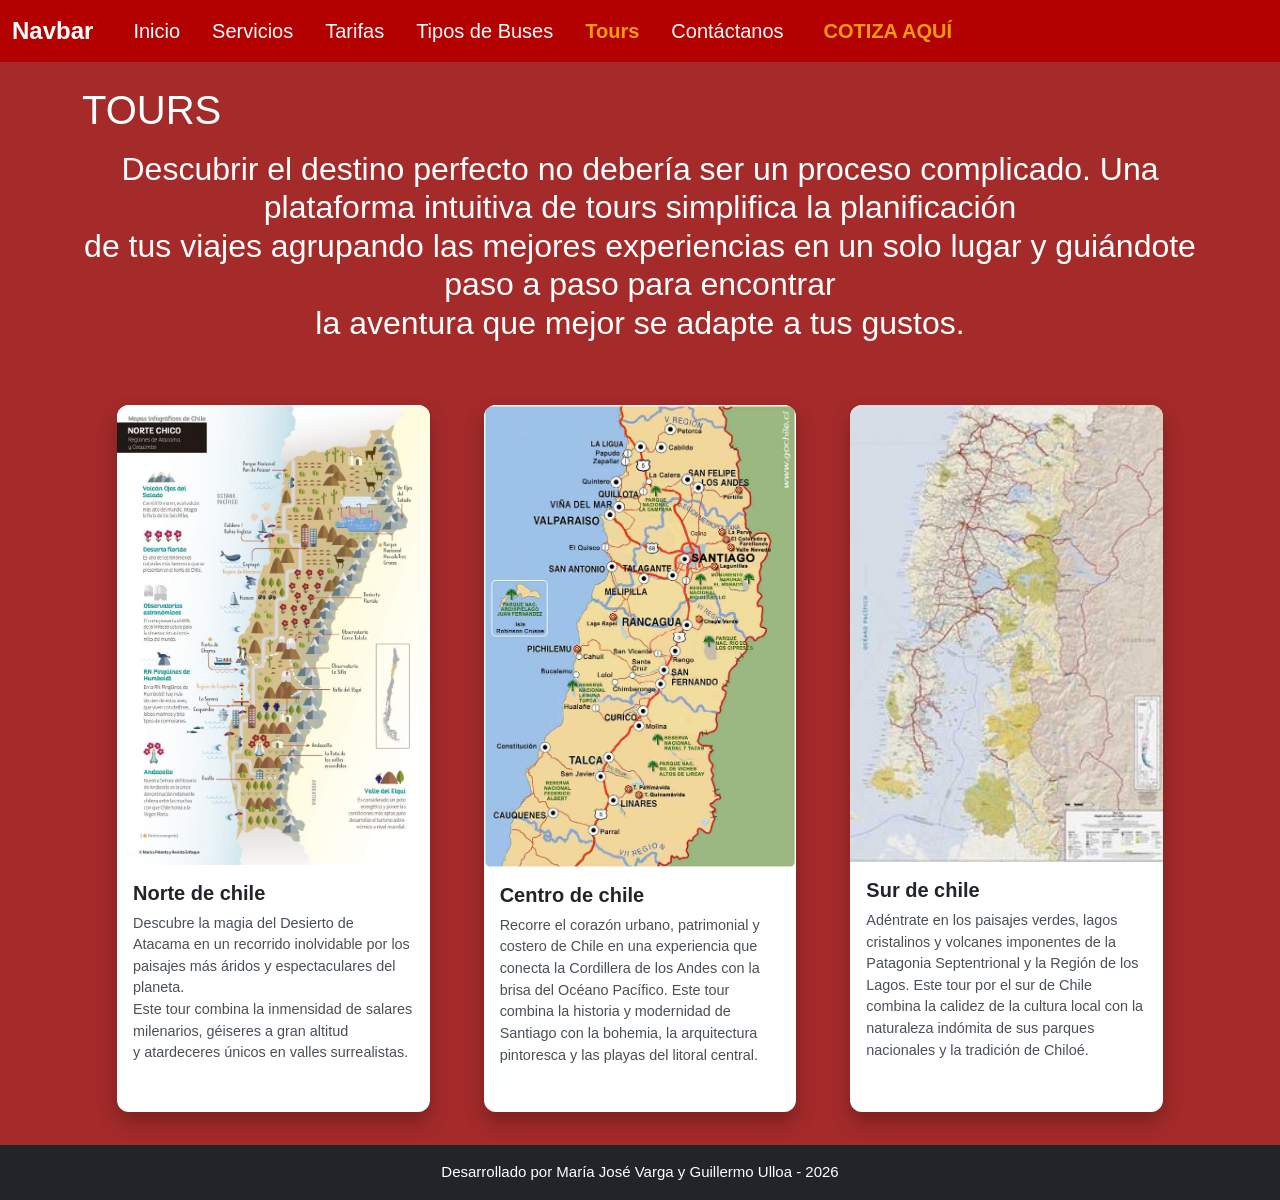
<file: tours.html>
<!DOCTYPE html>
<html lang="es">
<head>
  <meta charset="UTF-8">
  <meta name="viewport" content="width=device-width, initial-scale=1.0">
  <title>Tours - Buses por Chile</title>
  
  <!-- Bootstrap CSS (CDN Estable) -->
  <link href="https://cdn.jsdelivr.net/npm/bootstrap@5.3.0/dist/css/bootstrap.min.css" rel="stylesheet">
  
  <!-- Bootstrap JavaScript -->
  <script src="https://cdn.jsdelivr.net/npm/bootstrap@5.3.0/dist/js/bootstrap.bundle.min.js"></script>
  
  <!-- Estilos Personalizados -->
  <link rel="stylesheet" href="style.css">
</head>
<body style="font-family: Arial, Helvetica, sans-serif;">

  <!-- Navbar - Tours -->
  <nav class="navbar navbar-expand-lg py-2" style="background-color: #b30000; font-size: 1rem;">
    <div class="container-fluid">
      <a class="navbar-brand text-white fs-4 me-4 fw-bold text-decoration-none" href="index.html">Navbar</a>
      
      <button class="navbar-toggler border-white" type="button" data-bs-toggle="collapse" data-bs-target="#navbarNav">
        <span class="navbar-toggler-icon" style="filter: brightness(0) invert(1);"></span>
      </button>
      
      <div class="collapse navbar-collapse" id="navbarNav">
        <ul class="navbar-nav me-auto mb-2 mb-lg-0 align-items-lg-center">
          <li class="nav-item">
            <a class="nav-link text-white fs-5 px-3" href="index.html">Inicio</a>
          </li>
          <li class="nav-item">
            <a class="nav-link text-white fs-5 px-3" href="servicios.html">Servicios</a>
          </li>
          <li class="nav-item">
            <a class="nav-link text-white fs-5 px-3" href="tarifas.html">Tarifas</a>
          </li>
          <li class="nav-item">
            <a class="nav-link text-white fs-5 px-3" href="tiposdebuses.html">Tipos de Buses</a>
          </li>
          <li class="nav-item">
            <!-- Página actual (Tours) destacada en Naranja -->
            <a class="nav-link fw-bold fs-5 px-3" style="color: #f39c12 !important;" aria-current="page" href="tours.html">Tours</a>
          </li>
          <li class="nav-item">
            <a class="nav-link text-white fs-5 px-3" href="contactanos.html">Contáctanos</a>
          </li>
          <li class="nav-item ms-lg-2 mt-2 mt-lg-0">
            <!-- Botón Cotiza Aquí -->
            <a class="nav-link fw-bold fs-5 px-3 btn btn-outline-warning text-white" style="color: #f39c12 !important; border-color: #f39c12;" href="cotizar.html">COTIZA AQUÍ</a>
          </li>
        </ul>
      </div>
    </div>
  </nav>

  <!-- Contenido Principal -->
  <main class="container my-4 text-white">
    <h1>TOURS</h1>
    <div class="my-3">
      <h2>Descubrir el destino perfecto no debería ser un proceso complicado. Una plataforma intuitiva de tours simplifica la planificación<br> de tus viajes agrupando las mejores experiencias en un solo lugar y guiándote paso a paso para encontrar<br> la aventura que mejor se adapte a tus gustos.</h2>
    </div>

    <!-- Tarjetas flotantes -->
    <div class="row row-cols-1 row-cols-md-3 g-4 justify-content-center mx-auto my-4" style="max-width: 1100px;">
      
      <!-- Tarjeta 1: Norte -->
      <div class="col">
        <div class="card h-100 tarjeta-flotante">
          <a href="https://www.google.com/maps/@-18.4787303,-70.3221357,3a,75y,261.49h,97.13t/data=!3m7!1e1!3m5!1sfsDfHtYM9GHGlMeHv8Q7_Q!2e0!6shttps:%2F%2Fstreetviewpixels-pa.googleapis.com%2Fv1%2Fthumbnail%3Fcb_client%3Dmaps_sv.tactile%26w%3D900%26h%3D600%26pitch%3D-7.126042472114079%26panoid%3DfsDfHtYM9GHGlMeHv8Q7_Q%26yaw%3D261.4938747671903!7i16384!8i8192?entry=ttu&g_ep=EgoyMDI2MDgyMy4wIKXMDSoASAFQAw%3D%3D" target="_blank">
            <img src="Img/North.jpg" class="card-img-top" alt="Norte de chile">
          </a>
          <div class="card-body text-dark">
            <h5 class="card-title">Norte de chile</h5>
            <p class="card-text">Descubre la magia del Desierto de Atacama en un recorrido inolvidable por los paisajes más áridos y espectaculares del planeta.<br> Este tour combina la inmensidad de salares milenarios, géiseres a gran altitud<br> y atardeceres únicos en valles surrealistas.</p>
          </div>
        </div>
      </div>

      <!-- Tarjeta 2: Centro -->
      <div class="col">
        <div class="card h-100 tarjeta-flotante">
          <a href="https://www.google.com/maps/place/Reloj+de+Flores+de+Vi%C3%B1a+del+Mar/@-33.0233081,-71.5697432,17z/data=!3m1!4b1!4m6!3m5!1s0x9689ddfe85647b4b:0x3423949ee3b8d5f0!8m2!3d-33.0233081!4d-71.5671683!16s%2Fg%2F121dc664?entry=ttu&g_ep=EgoyMDI2MDgyMy4wIKXMDSoASAFQAw%3D%3D" target="_blank">
            <img src="Img/Center.jpe" class="card-img-top" alt="Centro de chile">
          </a>
          <div class="card-body text-dark">
            <h5 class="card-title">Centro de chile</h5>
            <p class="card-text">Recorre el corazón urbano, patrimonial y costero de Chile en una experiencia que conecta la Cordillera de los Andes con la brisa del Océano Pacífico. Este tour combina la historia y modernidad de Santiago con la bohemia, la arquitectura pintoresca y las playas del litoral central.</p>
          </div>
        </div>
      </div>

      <!-- Tarjeta 3: Sur -->
      <div class="col">
        <div class="card h-100 tarjeta-flotante">
          <a href="https://www.google.com/maps/place/Torres+del+Paine/@-50.999999,-73.0102997,15z/data=!3m1!4b1!4m6!3m5!1s0xbda53aae7b7496fd:0xfdf64626564fc406!8m2!3d-51!4d-73!16zL20vMDNnNTEx?entry=ttu&g_ep=EgoyMDI2MDgyMy4wIKXMDSoASAFQAw%3D%3D" target="_blank">
            <img src="Img/surr.jpg" class="card-img-top" alt="Sur de chile">
          </a>
          <div class="card-body text-dark">
            <h5 class="card-title">Sur de chile</h5>
            <p class="card-text">Adéntrate en los paisajes verdes, lagos cristalinos y volcanes imponentes de la Patagonia Septentrional y la Región de los Lagos. Este tour por el sur de Chile combina la calidez de la cultura local con la naturaleza indómita de sus parques nacionales y la tradición de Chiloé.</p>
          </div>
        </div>
      </div>

    </div>
  </main>

  <!-- Pie de página -->
  <footer class="bg-dark text-white text-center py-3 mt-5">
    <p class="mb-0">Desarrollado por María José Varga y Guillermo Ulloa - 2026</p>
  </footer>

</body>
</html>
</file>
<file: style.css>
body{
    background-color: brown;
}

h2 {
  color: white;
  text-align: center;
}

nav {
  text-align: center;
}

/* Regla general de párrafos (para textos directos en el fondo oscuro) */
p {
  font-size: 15px;
  color: white;
}

/* Selector en minúscula según los estándares */
img {
  max-width: 100%;
  height: auto;
}


/* ==========================================
   2. ACORDEÓN 
   ========================================== */

/* Estado base para los botones del acordeón cuando están cerrados */
.accordion-button {
  background-color: #ffffff;
  color: #212529;
}

/* Fondo naranja, texto blanco y flecha blanca SOLO cuando la pestaña está desplegada */
.accordion-button:not(.collapsed) {
  background-color: #f39c12 !important;
  color: #ffffff !important;
  box-shadow: none; 
}

/* Cambia la flecha desplegable a color blanco cuando el acordeón está abierto */
.accordion-button:not(.collapsed)::after {
  filter: brightness(0) invert(1);
}

/* FORZAR TEXTO OSCURO DENTRO DEL ACORDEÓN (Resuelve el problema de invisibilidad) */
.accordion-body,
.accordion-body p,
.accordion-body ul,
.accordion-body li {
  color: #212529 !important;
  background-color: #ffffff;
}


/* ==========================================
   3. NAVEGACIÓN Y TARJETAS
   ========================================== */
.navbar-nav .nav-link:hover {
  color: #f39c12 !important;
}

.card {
  margin: 15px;
}

.contenedor {
  display: flex;
  flex-direction: row;
}

/* Tarjeta personalizada flotante */
.tarjeta-flotante {
  background-color: #ffffff !important; 
  border: none !important; 
  border-radius: 12px !important; 
  box-shadow: 0 10px 20px rgba(0, 0, 0, 0.25); 
  transition: transform 0.3s ease, box-shadow 0.3s ease; 
  overflow: hidden; 
}

.tarjeta-flotante:hover {
  transform: translateY(-8px); 
  box-shadow: 0 15px 30px rgba(0, 0, 0, 0.35); 
}

.tarjeta-flotante .card-title {
  color: #212529 !important;
  font-weight: bold;
}

.tarjeta-flotante .card-text {
  color: #495057 !important;
  font-size: 0.9rem;
}


/* ==========================================
   4. DISEÑO ADAPTABLE (RESPONSIVE)
   ========================================== */
@media (max-width: 768px) {
  .contenedor {
    flex-direction: column;
  }

  p {
    font-size: 14px;
  }
}

.accordion-body a {
  display: block; /* Obliga a cada enlace a ocupar todo el ancho disponible */
  margin-bottom: 10px; /* Genera un espacio entre ambos enlaces */
}
</file>
